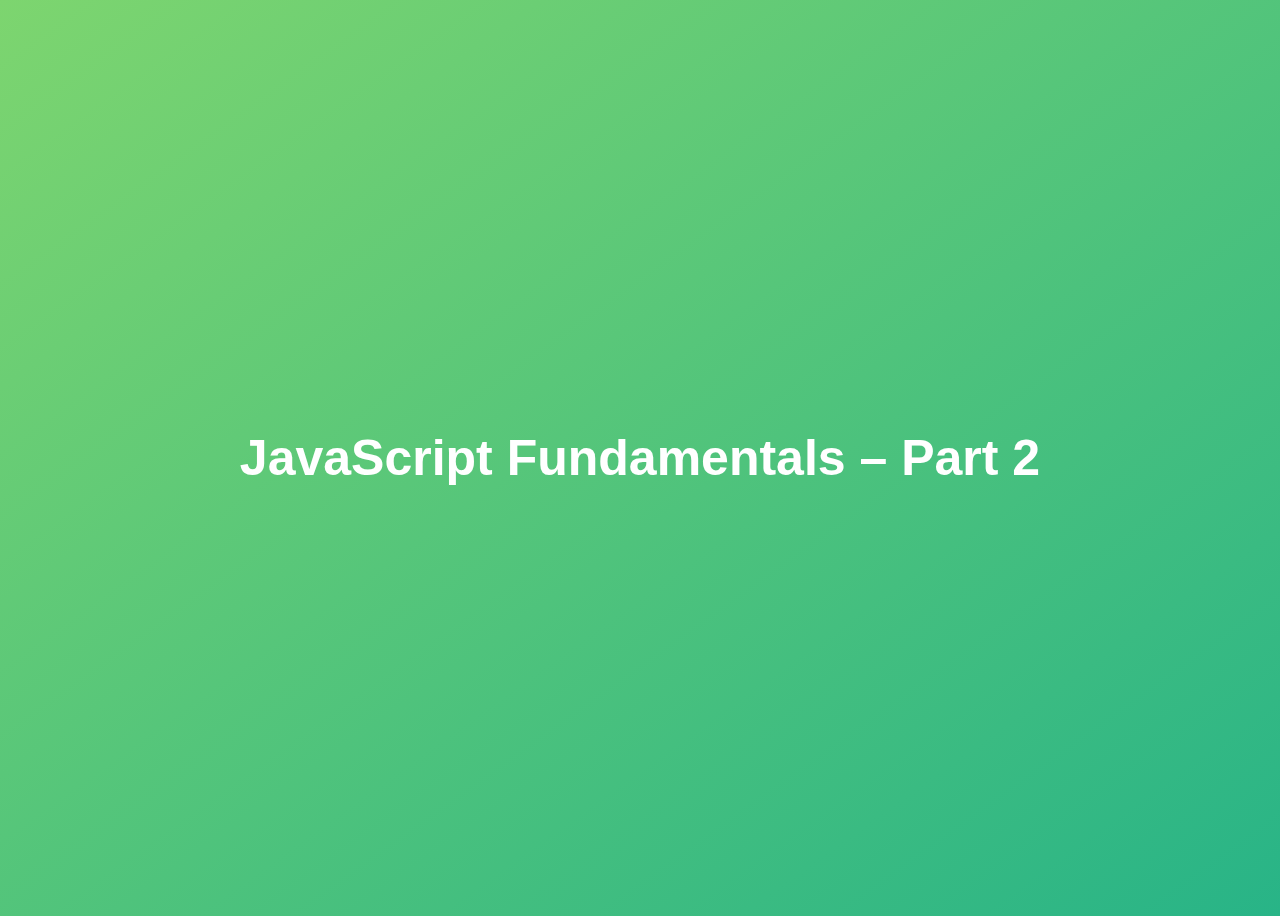
<file: index.html>
<!DOCTYPE html>
<html lang="en">
  <head>
    <meta charset="UTF-8" />
    <meta name="viewport" content="width=device-width, initial-scale=1.0" />
    <meta http-equiv="X-UA-Compatible" content="ie=edge" />
    <title>JavaScript Fundamentals – Part 2</title>
    <style>
      body {
        height: 100vh;
        display: flex;
        align-items: center;
        background: linear-gradient(to top left, #28b487, #7dd56f);
      }
      h1 {
        font-family: sans-serif;
        font-size: 50px;
        line-height: 1.3;
        width: 100%;
        padding: 30px;
        text-align: center;
        color: white;
      }
    </style>
  </head>
  <body>
    <h1>JavaScript Fundamentals – Part 2</h1>
    <script src="script.js"></script>
  </body>
</html>
</file>
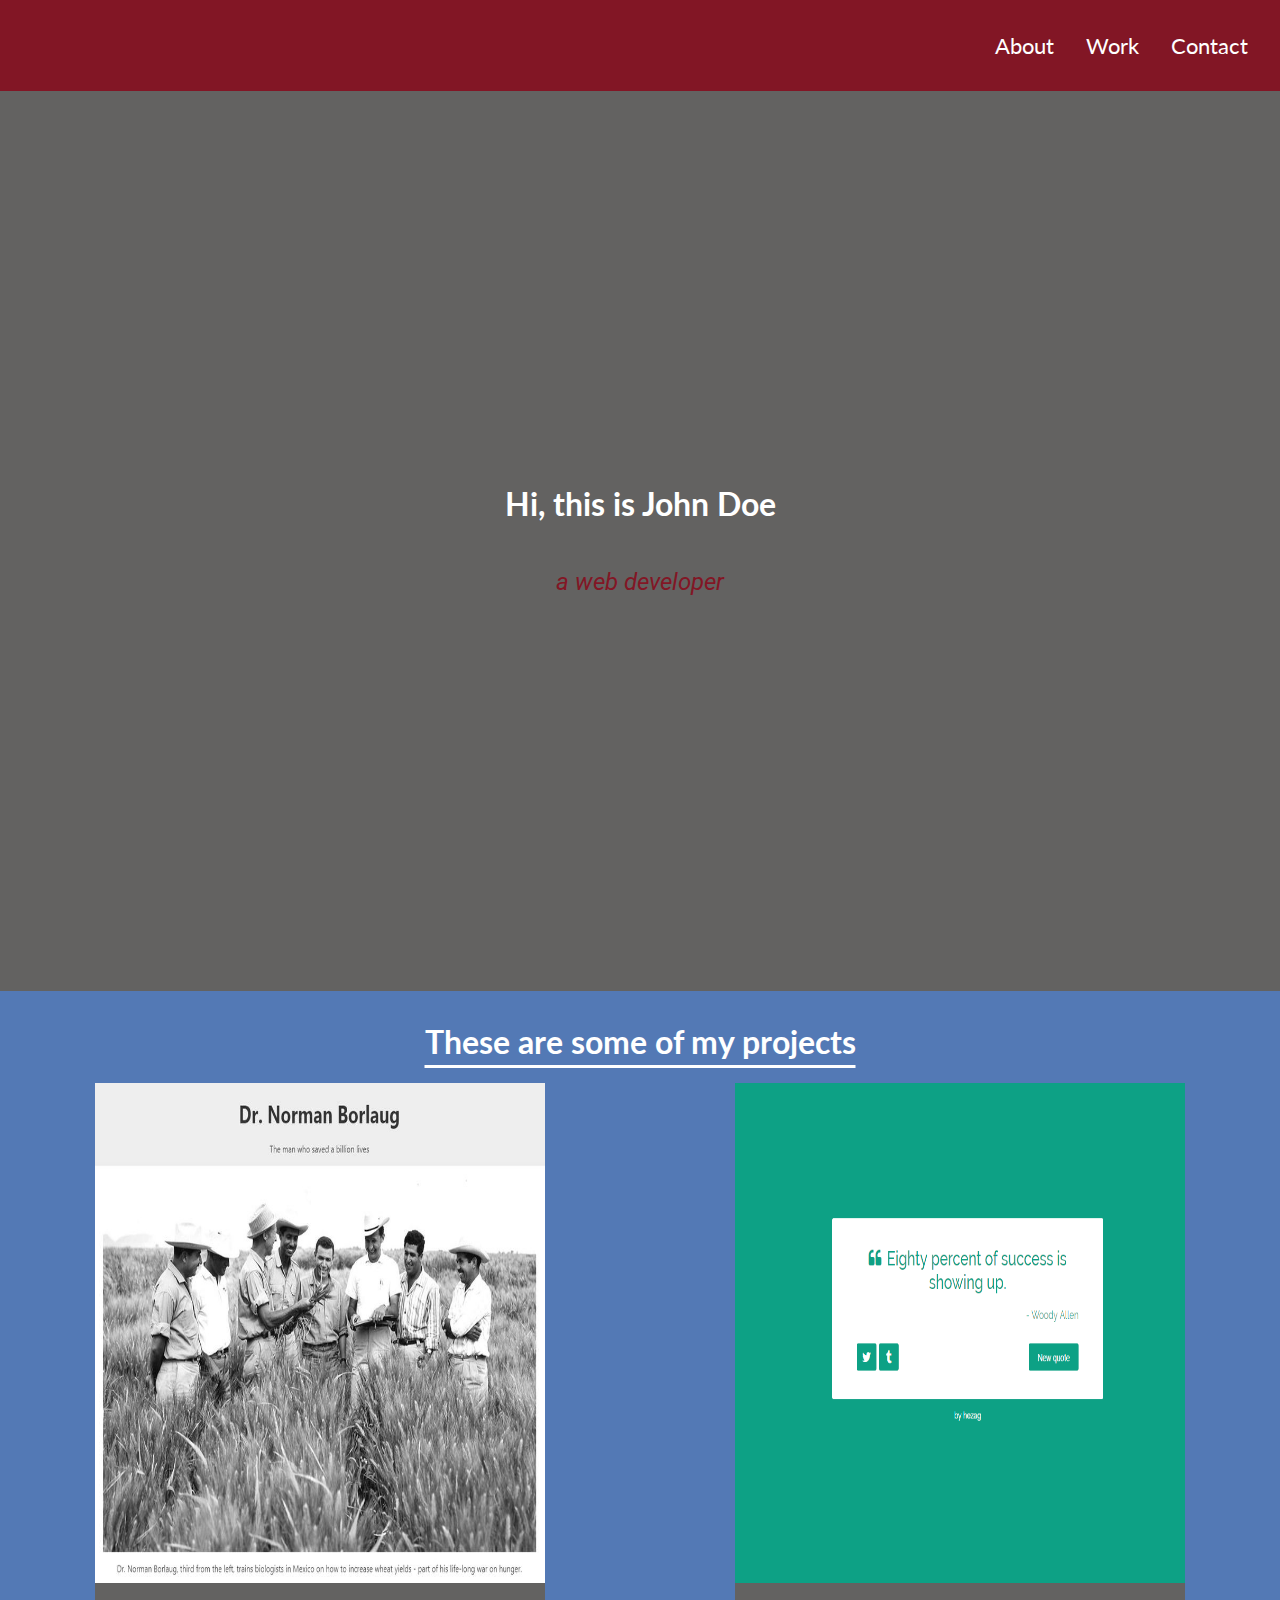
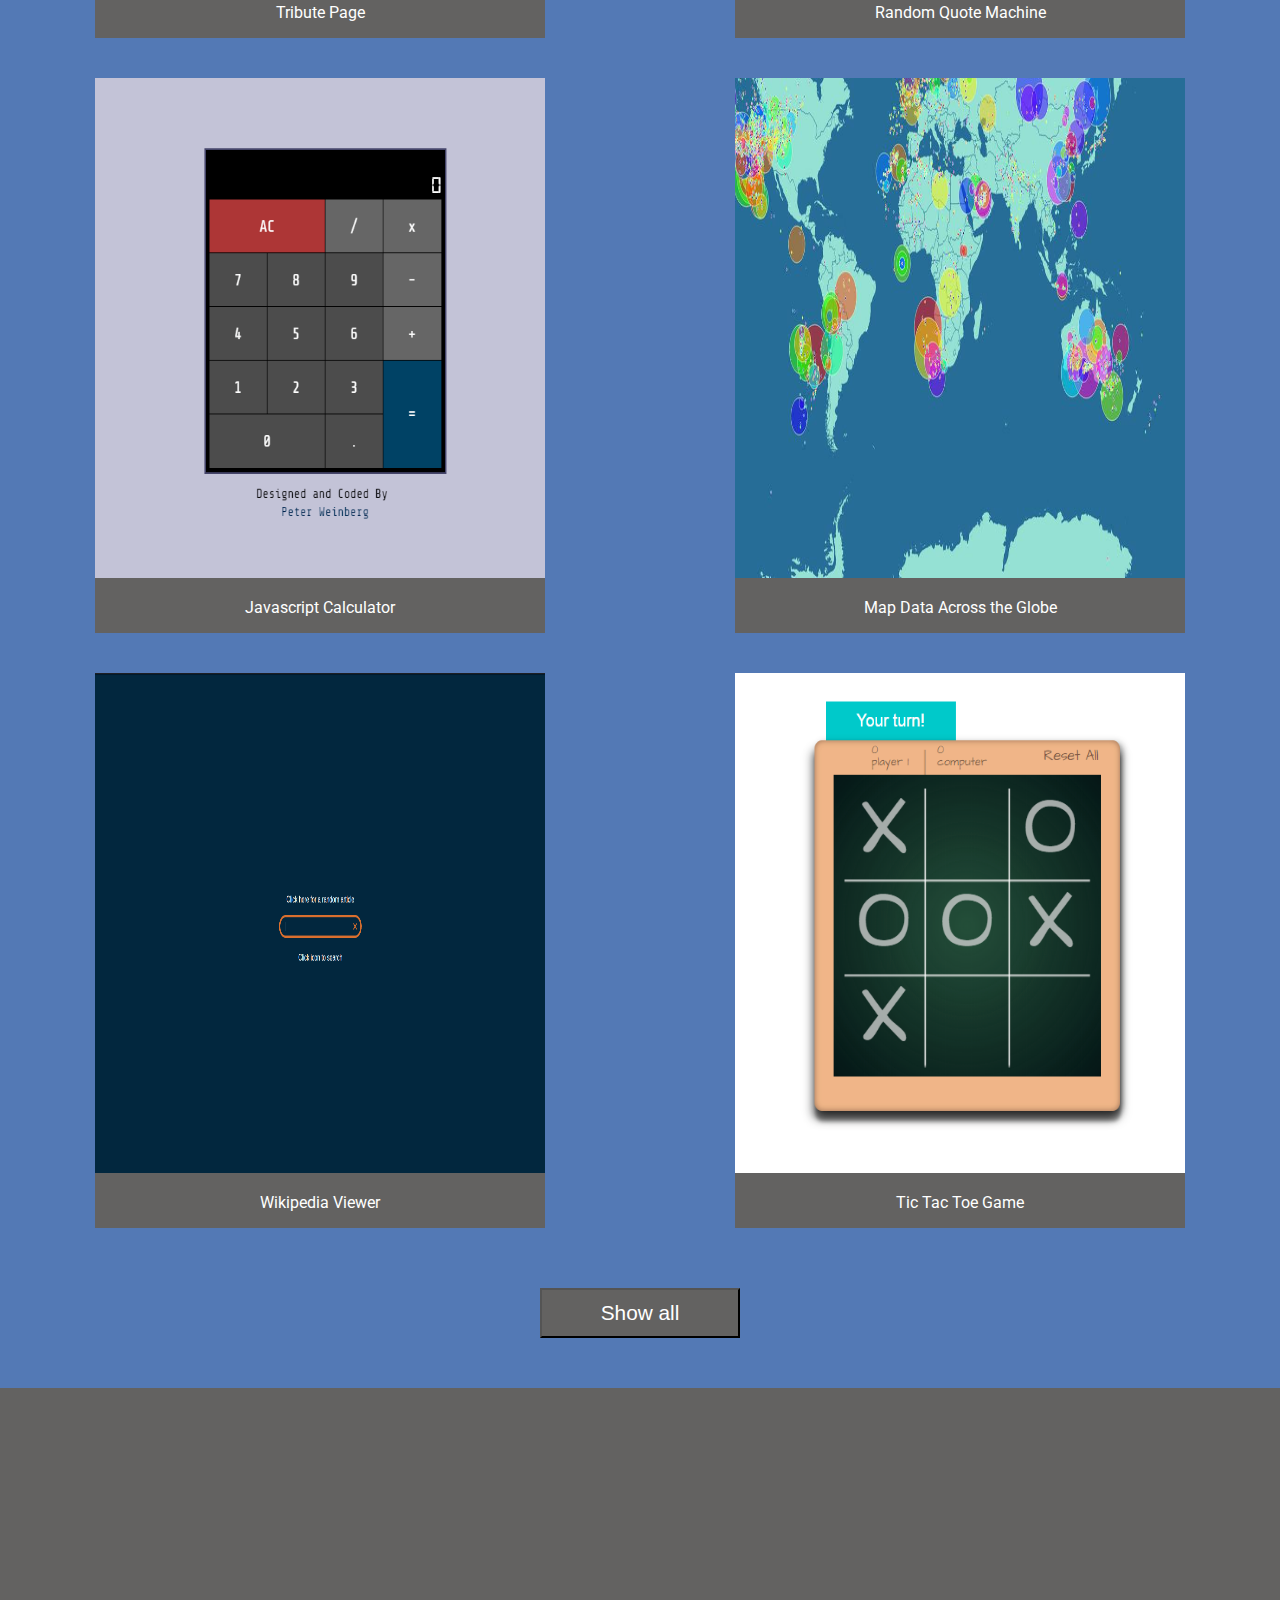
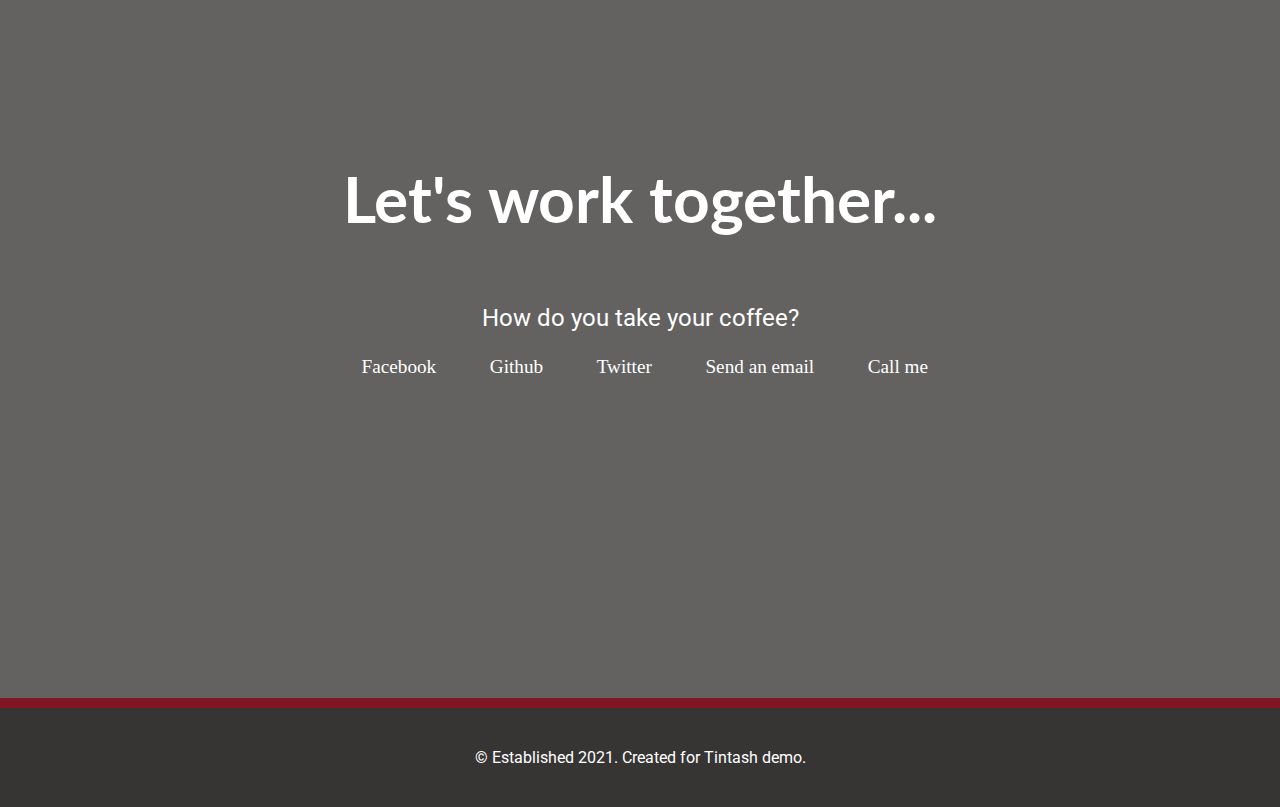
<file: html/index.html>
<!DOCTYPE html>
<html lang="en">
  <head>
    <meta charset="UTF-8" />
    <meta name="viewport" content="width=device-width, initial-scale=1.0" />
    <meta http-equiv="X-UA-Compatible" content="ie=edge" />
    <title>Document</title>
    <link
      rel="stylesheet"
      href="https://pro.fontawesome.com/releases/v5.10.0/css/all.css"
      integrity="sha384-AYmEC3Yw5cVb3ZcuHtOA93w35dYTsvhLPVnYs9eStHfGJvOvKxVfELGroGkvsg+p"
      crossorigin="anonymous"
    />
    <link rel="preconnect" href="https://fonts.googleapis.com" />
    <link rel="preconnect" href="https://fonts.gstatic.com" crossorigin />
    <link
      href="https://fonts.googleapis.com/css2?family=Lato:wght@300;400;700&family=Roboto:wght@300;400;700&display=swap"
      rel="stylesheet"
    />
    <link rel="stylesheet" href="/css/style.css" />
  </head>
  <body>
    <nav class="main-menu">
      <a class="nav-item" href="#">About</a>
      <a class="nav-item" href="#projects-heading">Work</a>
      <a class="nav-item" href="#lets-work-together">Contact</a>
    </nav>
    <div class="main">
      <div id="welcome-section">
        <div class="header-text">
          <h1 id="welcome-heading" class="welcome-heading">
            Hi, this is John Doe
          </h1>
          <p class="welcome-heading-tagline">a web developer</p>
        </div>
      </div>

      <div id="projects">
        <h1 id="projects-heading" class="projects-heading">
          These are some of my projects
        </h1>
        <div class="project-details">
          <a
            href="/html/ProjectNormalBorlaug.html"
            target="_blank"
            class="project-title"
            ><img src="/img/tribute.jpeg" alt="" />
            <p class="project-name">Tribute Page</p>
          </a>
          <a
            href="https://codepen.io/freeCodeCamp/full/qRZeGZ"
            target="_blank"
            class="project-title"
            ><img src="/img/random-quote-machine.png" alt="" />
            <p class="project-name">Random Quote Machine</p>
          </a>
          <a
            href="https://codepen.io/freeCodeCamp/full/wgGVVX"
            target="_blank"
            class="project-title"
            ><img src="/img/calc.png" alt="" />
            <p class="project-name">Javascript Calculator</p>
          </a>
          <a
            href="https://codepen.io/freeCodeCamp/full/mVEJag"
            target="_blank"
            class="project-title"
            ><img src="/img/map.jpeg" alt="" />
            <p class="project-name">Map Data Across the Globe</p>
          </a>
          <a
            href="https://codepen.io/freeCodeCamp/full/wGqEga"
            target="_blank"
            class="project-title"
            ><img src="/img/wiki.png" alt="" />
            <p class="project-name">Wikipedia Viewer</p>
          </a>
          <a
            href="https://codepen.io/freeCodeCamp/full/KzXQgy"
            target="_blank"
            class="project-title"
            ><img src="/img/tic-tac-toe.png" alt="" />
            <p class="project-name">Tic Tac Toe Game</p>
          </a>
        </div>
        <!-- <button class="button-show-all">Show all</button> -->
        <div class="button-wrapper">
          <form action="https://codepen.io/FreeCodeCamp/">
            <input class="button-show-all" type="submit" value="Show all" />
          </form>
          <!-- <button class="button-show-all">Show all</button> -->
        </div>
      </div>
      <div id="lets-work-together" class="banner-work-together">
        <h1 class="text-work-together">Let's work together...</h1>
        <p class="text-take-coffee">How do you take your coffee?</p>
        <div class="buttons-social-media">
          <a
            href="https://web.facebook.com/Tintash/?_rdc=1&_rdr"
            target="_blank"
            class="contact-us"
            ><i class="fab fa-facebook-square"></i>&nbsp&nbspFacebook</a
          >
          <a
            href="https://github.com/AliSubhani1/ProjectFrontend"
            target="_blank"
            class="contact-us"
            ><i class="fab fa-github"></i>&nbsp&nbspGithub</a
          >
          <a
            href="https://twitter.com/tintash"
            target="_blank"
            class="contact-us"
            ><i class="fab fa-twitter"></i>&nbsp&nbspTwitter</a
          >
          <a
            href="mailto:alisubhani4@gmail.com"
            target="_blank"
            class="contact-us"
            ><i class="fas fa-at"></i>&nbsp&nbspSend an email</a
          >
          <a href="tel:+92123456789" target="_blank" class="contact-us"
            ><i class="fas fa-phone-square-alt"></i>&nbsp&nbspCall me</a
          >
        </div>
      </div>
      <footer class="website-footer">
        © Established 2021. Created for Tintash demo.
      </footer>
    </div>
  </body>
</html>
</file>
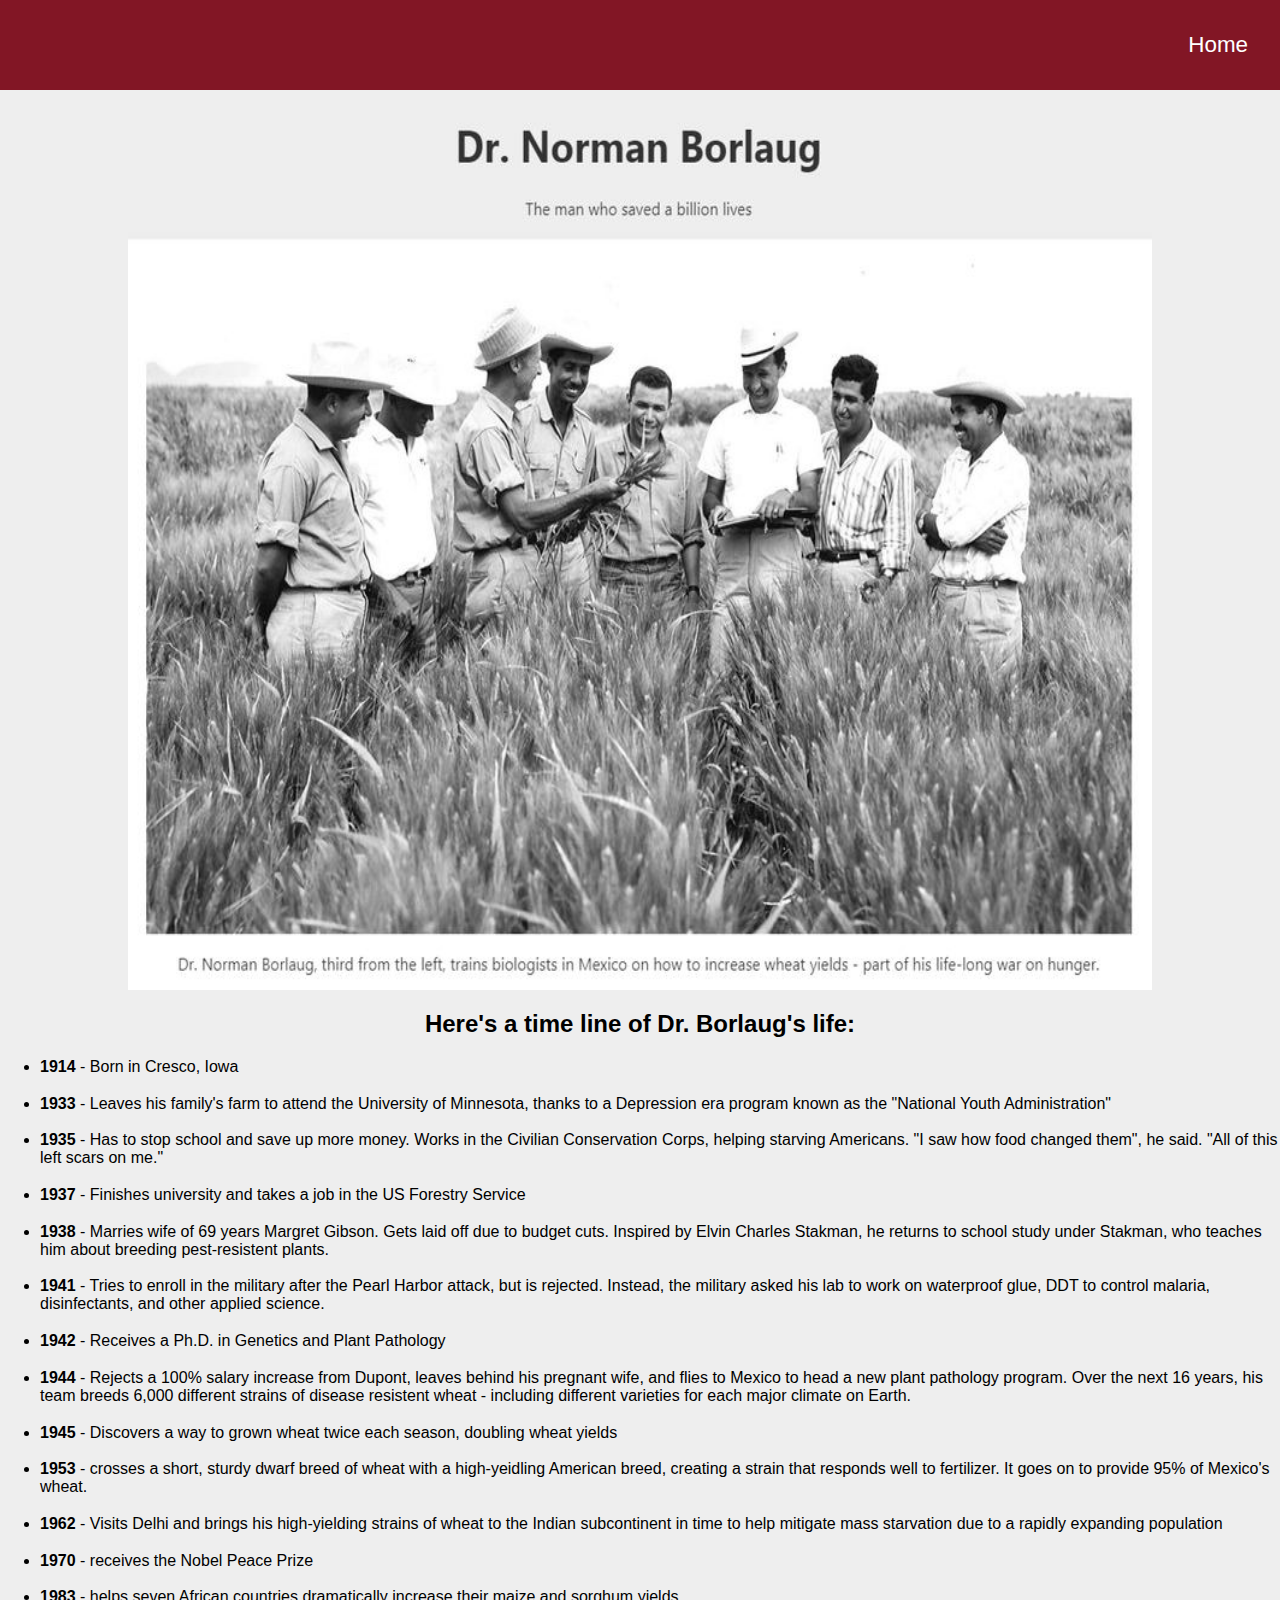
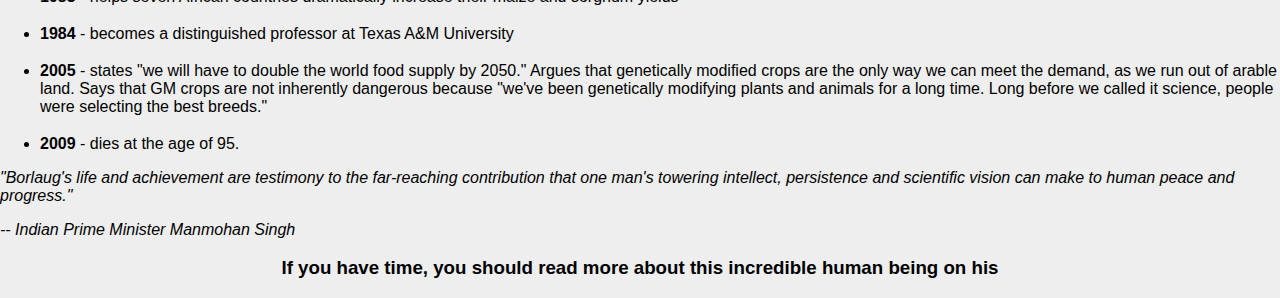
<file: html/ProjectNormalBorlaug.html>
<!DOCTYPE html>
<html lang="en">
  <head>
    <meta charset="UTF-8" />
    <meta name="viewport" content="width=device-width, initial-scale=1.0" />
    <meta http-equiv="X-UA-Compatible" content="ie=edge" />
    <title>Document</title>
    <link rel="stylesheet" href="/css/style.css" />
  </head>
  <body class="main-project-body">
    <nav class="main-menu">
      <a class="nav-item" href="/html/index.html">Home</a>
    </nav>
    <div class="project-header">
      <img id="header-image" src="/img/tribute.jpeg" />
    </div>
    <div class="Borlaug-Project-details">
      <h2>Here's a time line of Dr. Borlaug's life:</h2>
      <ul>
        <li>
          <h3></h3>
          <p><strong> 1914</strong> - Born in Cresco, Iowa</p>
        </li>
      </ul>
      <ul>
        <li>
          <h3></h3>
          <p>
            <strong> 1933</strong> - Leaves his family's farm to attend the
            University of Minnesota, thanks to a Depression era program known as
            the "National Youth Administration"
          </p>
        </li>
      </ul>
      <ul>
        <li>
          <h3></h3>
          <p>
            <strong> 1935</strong> - Has to stop school and save up more money.
            Works in the Civilian Conservation Corps, helping starving
            Americans. "I saw how food changed them", he said. "All of this left
            scars on me."
          </p>
        </li>
      </ul>
      <ul>
        <li>
          <h3></h3>
          <p>
            <strong> 1937</strong> - Finishes university and takes a job in the
            US Forestry Service
          </p>
        </li>
      </ul>
      <ul>
        <li>
          <h3></h3>
          <p>
            <strong> 1938</strong> - Marries wife of 69 years Margret Gibson.
            Gets laid off due to budget cuts. Inspired by Elvin Charles Stakman,
            he returns to school study under Stakman, who teaches him about
            breeding pest-resistent plants.
          </p>
        </li>
      </ul>
      <ul>
        <li>
          <h3></h3>
          <p>
            <strong> 1941</strong> - Tries to enroll in the military after the
            Pearl Harbor attack, but is rejected. Instead, the military asked
            his lab to work on waterproof glue, DDT to control malaria,
            disinfectants, and other applied science.
          </p>
        </li>
      </ul>
      <ul>
        <li>
          <h3></h3>
          <p>
            <strong> 1942</strong> - Receives a Ph.D. in Genetics and Plant
            Pathology
          </p>
        </li>
      </ul>
      <ul>
        <li>
          <h3></h3>
          <p>
            <strong> 1944</strong> - Rejects a 100% salary increase from Dupont,
            leaves behind his pregnant wife, and flies to Mexico to head a new
            plant pathology program. Over the next 16 years, his team breeds
            6,000 different strains of disease resistent wheat - including
            different varieties for each major climate on Earth.
          </p>
        </li>
      </ul>
      <ul>
        <li>
          <h3></h3>
          <p>
            <strong> 1945</strong> - Discovers a way to grown wheat twice each
            season, doubling wheat yields
          </p>
        </li>
      </ul>
      <ul>
        <li>
          <h3></h3>
          <p>
            <strong> 1953</strong> - crosses a short, sturdy dwarf breed of
            wheat with a high-yeidling American breed, creating a strain that
            responds well to fertilizer. It goes on to provide 95% of Mexico's
            wheat.
          </p>
        </li>
      </ul>
      <ul>
        <li>
          <h3></h3>
          <p>
            <strong> 1962</strong> - Visits Delhi and brings his high-yielding
            strains of wheat to the Indian subcontinent in time to help mitigate
            mass starvation due to a rapidly expanding population
          </p>
        </li>
      </ul>
      <ul>
        <li>
          <h3></h3>
          <p><strong> 1970</strong> - receives the Nobel Peace Prize</p>
        </li>
      </ul>
      <ul>
        <li>
          <h3></h3>
          <p>
            <strong> 1983</strong> - helps seven African countries dramatically
            increase their maize and sorghum yields
          </p>
        </li>
      </ul>
      <ul>
        <li>
          <h3></h3>
          <p>
            <strong> 1984</strong> - becomes a distinguished professor at Texas
            A&M University
          </p>
        </li>
      </ul>
      <ul>
        <li>
          <h3></h3>
          <p>
            <strong> 2005</strong> - states "we will have to double the world
            food supply by 2050." Argues that genetically modified crops are the
            only way we can meet the demand, as we run out of arable land. Says
            that GM crops are not inherently dangerous because "we've been
            genetically modifying plants and animals for a long time. Long
            before we called it science, people were selecting the best breeds."
          </p>
        </li>
      </ul>
      <ul>
        <li>
          <h3></h3>
          <p><strong> 2009</strong> - dies at the age of 95.</p>
        </li>
      </ul>
    </div>
    <div class="Borlaug-quote">
      <p>
        "Borlaug's life and achievement are testimony to the far-reaching
        contribution that one man's towering intellect, persistence and
        scientific vision can make to human peace and progress."
      </p>
      <p>-- Indian Prime Minister Manmohan Singh</p>
    </div>
    <h3 class="Borlaug-wiki-details">
      If you have time, you should read more about this incredible human being
      on his
    </h3>
  </body>
</html>
</file>
<file: css/style.css>
.main-menu {
  background: rgb(130, 22, 37);
  position: sticky;
  top: 0;
  padding-top: 2rem;
  padding-bottom: 2rem;
  margin: 0;
  text-decoration: none;
  display: flex;
  flex-direction: row;
  justify-content: flex-end;
  width: 100vw;
  z-index: 1;
}
html {
  scroll-behavior: smooth;
  width: 100vw;
}
body {
  margin: 0;
  padding: 0;
}

.main-menu > a {
  margin-right: 2rem;
  font-size: 1.4rem;
  color: white;
  text-decoration: none;
}

.main-menu > :hover {
  color: rgb(191, 195, 201);
  transition: 0.5s all;
}

h1,
h2,
h3,
nav {
  font-family: "Lato", sans-serif;
}
p,
li,
button,
footer {
  font-family: "Roboto", sans-serif;
}
#welcome-section {
  background-color: rgb(99, 98, 97);
  width: 100vw;
}

.header-text {
  height: 100vh;
  color: white;
  display: flex;
  flex-direction: column;
  justify-content: center;
  text-align: center;
  align-self: center;
  align-content: center;
  animation-name: textTransition;
  animation-duration: 4s;
}
.welcome-heading-tagline {
  color: white;

  display: flex;
  flex-direction: column;
  justify-content: center;
  text-align: center;
}
.welcome-heading-tagline {
  color: rgb(130, 22, 37);
  font-size: 1.5rem;
  font-style: italic;
}
@keyframes textTransition {
  from {
    opacity: 0;
  }
  to {
    opacity: 1;
  }
}

#projects {
  background-color: rgb(83, 121, 181);
  padding-top: 10px;
  width: 100vw;
}

#projects > h1 {
  text-align: center;
  color: white;
  text-decoration: underline;
  text-underline-position: under;
  text-underline-offset: 5px;
}
/* .project-title {
} */
img {
  width: 450px;
  height: 500px;
}
.project-details {
  display: flex;
  flex-wrap: wrap;
  justify-content: space-around;
  text-align: center;
}

.button-wrapper {
  text-align: center;
  background-color: rgb(83, 121, 181);
  display: flex;
  flex-direction: row;
  justify-content: center;
  align-items: center;
  padding-bottom: 50px;
  padding-top: 20px;
}
.button-show-all {
  /* position: absolute; */
  background-color: rgb(99, 98, 97);
  color: white;
  height: 50px;
  width: 200px;
  font-size: 1.3rem;
  transition: all 1.5s;
}
.button-show-all:hover {
  background-color: rgb(130, 22, 37);
  height: 70px;
  width: 220px;
}
.project-title {
  text-decoration: none;
  background-color: rgb(99, 98, 97);
  margin-bottom: 40px;
  color: white;
  transition: all 1s;
  position: relative;
}
.project-title:hover {
  background-color: rgb(130, 22, 37);
  bottom: -20px;
}
#projects-heading {
  animation-name: textTransition;
  animation-duration: 4s;
}
.website-footer {
  bottom: 0;
  border-top: 10px solid rgb(130, 22, 37);
  padding-bottom: 40px;
  padding-top: 40px;
  background-color: rgb(54, 53, 52);
  color: white;
  text-align: center;
  width: 100vw;
  margin-bottom: 0;
}
.banner-work-together {
  height: 100vh;
  width: 100vw;
  padding-top: 10px;
  background-color: rgb(99, 98, 97);
  color: white;
  display: flex;
  flex-direction: column;
  justify-content: center;
  text-align: center;
  align-self: center;
  align-content: center;
  animation-name: textTransition;
  animation-duration: 4s;
}
.text-work-together {
  font-size: 4rem;
}
.banner-work-together > p {
  font-size: 1.5rem;
}

.buttons-social-media > a {
  text-decoration: none;
  color: white;
  font-size: 1.2rem;
  padding: 20px;
}
.contact-us {
  transition: all 2s;
}
.buttons-social-media > a:hover {
  top: 10px; /* not working */
  color: red;
  font-size: 1.4rem;
}
@media (max-width: 800px) {
  .text-work-together {
    font-size: 2rem;
  }
  .buttons-social-media > a {
    padding: 10px;
  }
}
#header-image {
  width: 80vw;
  height: 100vh;
}
.project-header {
  display: flex;
  flex-direction: row;
  justify-content: center;
  align-items: center;
}
.main-project-body {
  background: #eee;
}
.Borlaug-Project-details > h2 {
  text-align: center;
}
.Borlaug-quote {
  font-style: italic;
}
.Borlaug-wiki-details {
  text-align: center;
}
</file>
